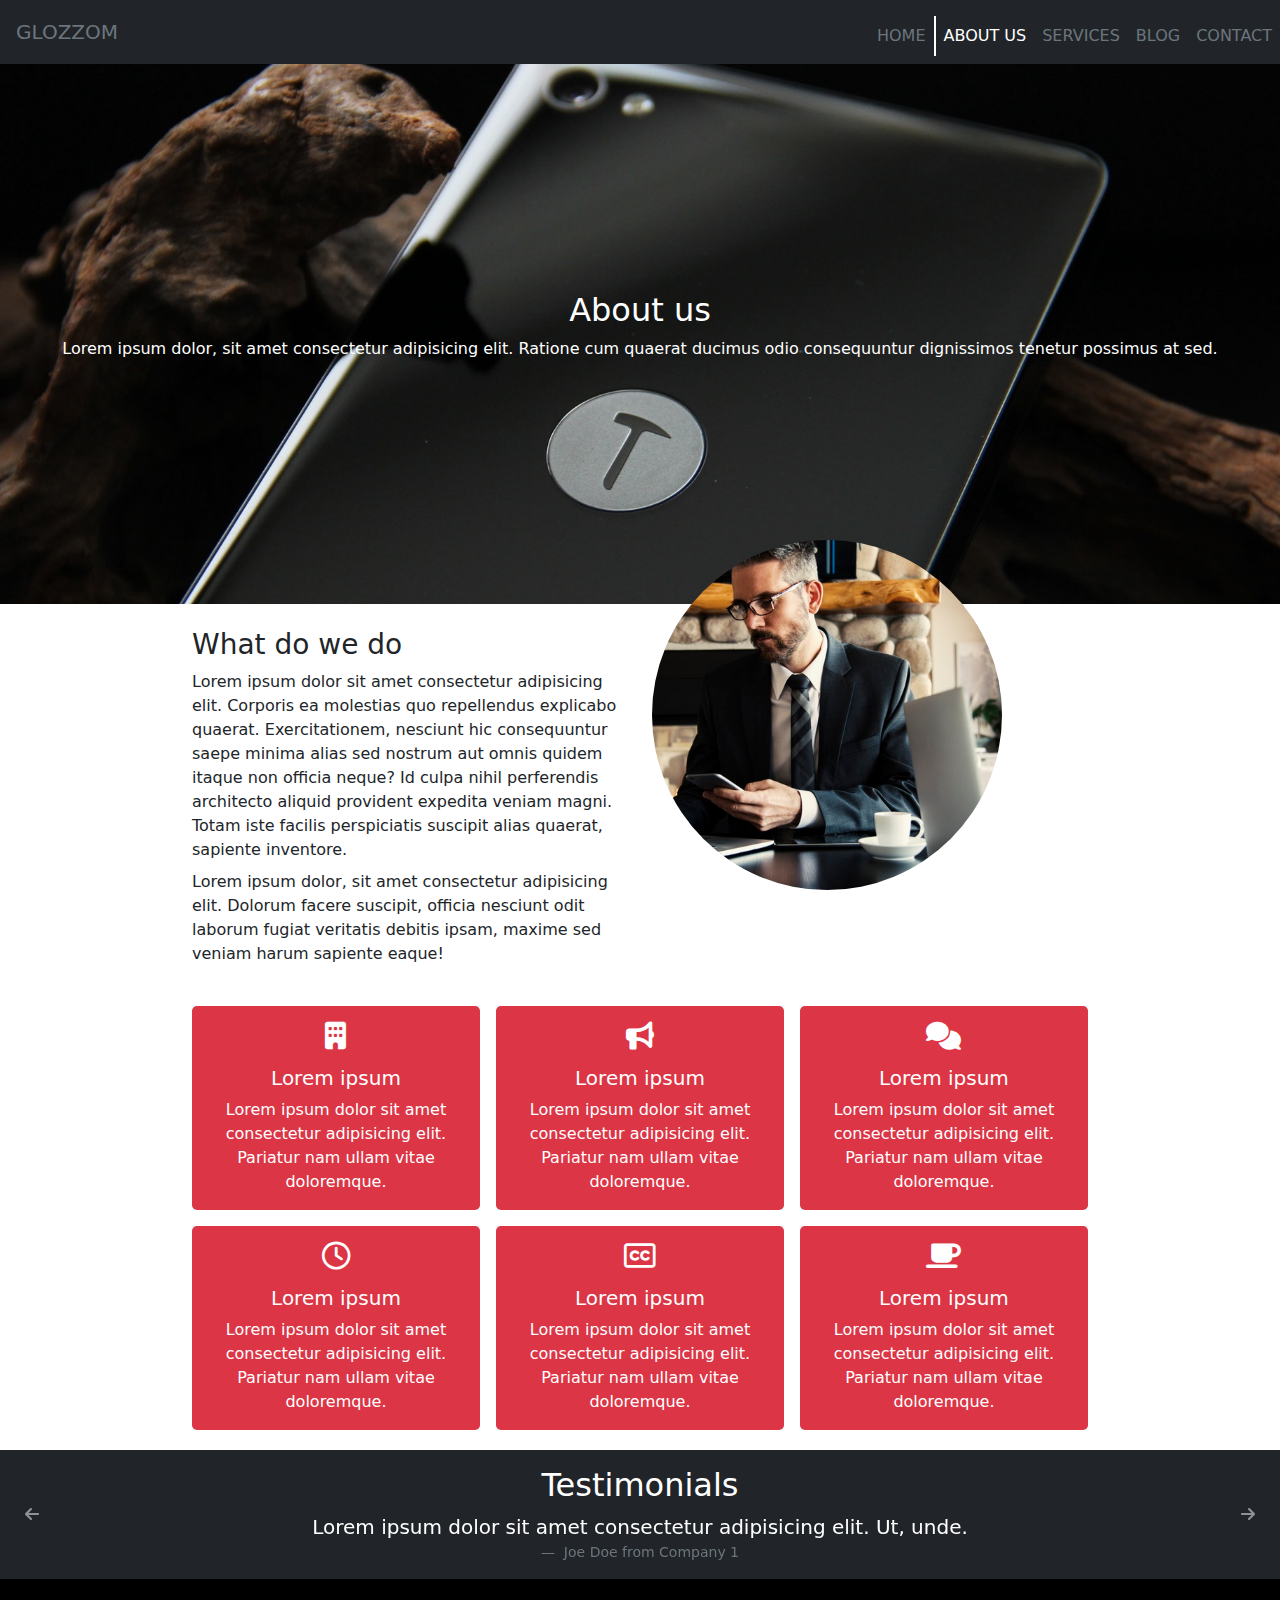
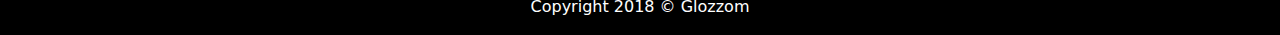
<file: aboutus.html>
<!DOCTYPE html>
<html>
  <head>
    <title>Glozzom</title>
    <meta charset="utf-8" />
    <meta name="viewport" content="width=device-width,initial-scale=1.0" />
    <!-- BOOTSTRAP CSS -->
    <link
      rel="stylesheet"
      href="https://cdn.jsdelivr.net/npm/bootstrap@5.3.3/dist/css/bootstrap.min.css"
      integrity="sha384-QWTKZyjpPEjISv5WaRU9OFeRpok6YctnYmDr5pNlyT2bRjXh0JMhjY6hW+ALEwIH"
      crossorigin="anonymous"
    />
    <link
      rel="stylesheet"
      href="https://cdnjs.cloudflare.com/ajax/libs/font-awesome/6.7.1/css/all.min.css"
    />
    <link rel="stylesheet" href="./style.css" />
  </head>
  <body>
    <!-- Navigation -->
    <nav class="navbar navbar-expand-md bg-dark">
      <div class="container-fluid p-0 ps-md-3">
        <a
          class="navbar-brand text-uppercase text-secondary ms-3 ms-md-0"
          href="./index.html"
          >Glozzom</a
        >
        <button
          class="navbar-toggler border-0"
          type="button"
          data-bs-toggle="collapse"
          data-bs-target="#navbarNav"
          aria-controls="navbarNav"
          aria-expanded="false"
          aria-label="Toggle navigation"
        >
          <span class="text-white"><i class="fa-solid fa-bars"></i></span>
        </button>
        <div
          class="collapse navbar-collapse justify-content-end"
          id="navbarNav"
        >
          <ul class="navbar-nav pt-2 border-top border-2 border-black">
            <li class="nav-item">
              <a
                class="nav-link text-secondary text-uppercase nav-link-hover link-light ms-3 ms-md-0"
                aria-current="page"
                href="./index.html"
                >Home</a
              >
            </li>
            <li class="nav-item">
              <div class="border-start border-2 border-white">
                <a
                  class="nav-link active text-white text-uppercase ms-3 ms-md-0"
                  href="./aboutus.html"
                  >About Us</a
                >
              </div>
            </li>
            <li class="nav-item">
              <a
                class="nav-link text-secondary text-uppercase nav-link-hover link-light ms-3 ms-md-0"
                href="./services.html"
                >Services</a
              >
            </li>
            <li class="nav-item">
              <a
                class="nav-link text-secondary text-uppercase nav-link-hover link-light ms-3 ms-md-0"
                href="./blog.html"
                >Blog</a
              >
            </li>
            <li class="nav-item">
              <a
                class="nav-link text-secondary text-uppercase nav-link-hover link-light ms-3 ms-md-0"
                href="./contact.html"
                >Contact</a
              >
            </li>
          </ul>
        </div>
      </div>
    </nav>

    <!-- Banner -->
    <div
      class="aboutUs__banner d-flex align-items-center justify-content-center"
    >
      <div class="text-white text-center">
        <h2>About us</h2>
        <p>
          Lorem ipsum dolor, sit amet consectetur adipisicing elit. Ratione cum
          quaerat ducimus odio consequuntur dignissimos tenetur possimus at sed.
        </p>
      </div>
    </div>

    <!-- What do we do -->
    <div class="container-70 aboutUs_description">
      <div class="row">
        <div class="col-md-6 col-12">
          <p class="fs-3 mb-1">What do we do</p>
          <p class="mb-2">
            Lorem ipsum dolor sit amet consectetur adipisicing elit. Corporis ea
            molestias quo repellendus explicabo quaerat. Exercitationem,
            nesciunt hic consequuntur saepe minima alias sed nostrum aut omnis
            quidem itaque non officia neque? Id culpa nihil perferendis
            architecto aliquid provident expedita veniam magni. Totam iste
            facilis perspiciatis suscipit alias quaerat, sapiente inventore.
          </p>
          <p class="mb-0">
            Lorem ipsum dolor, sit amet consectetur adipisicing elit. Dolorum
            facere suscipit, officia nesciunt odit laborum fugiat veritatis
            debitis ipsam, maxime sed veniam harum sapiente eaque!
          </p>
        </div>
        <div class="col-md-6 col-12 d-none d-md-block">
          <img
            src="./Images/aboutus.jpeg"
            alt="Businessman"
            class="rounded-circle position-absolute"
          />
        </div>
      </div>
    </div>

    <!-- Services cards -->
    <div class="container-70">
      <div class="row g-3">
        <div class="col-md-4 col-12">
          <div
            class="card text-center overflow-hidden border-0"
            style="border-radius: 5px"
          >
            <div class="card-body bg-danger text-white">
              <i class="fa-solid fa-building mb-3 fs-3"></i>
              <h5 class="card-title">Lorem ipsum</h5>
              <p class="card-text">
                Lorem ipsum dolor sit amet consectetur adipisicing elit.
                Pariatur nam ullam vitae doloremque.
              </p>
            </div>
          </div>
        </div>
        <div class="col-md-4 col-12">
          <div
            class="card text-center overflow-hidden border-0"
            style="border-radius: 5px"
          >
            <div class="card-body bg-danger text-white">
              <i class="fa-solid fa-bullhorn mb-3 fs-3"></i>
              <h5 class="card-title">Lorem ipsum</h5>
              <p class="card-text">
                Lorem ipsum dolor sit amet consectetur adipisicing elit.
                Pariatur nam ullam vitae doloremque.
              </p>
            </div>
          </div>
        </div>
        <div class="col-md-4 col-12">
          <div
            class="card text-center overflow-hidden border-0"
            style="border-radius: 5px"
          >
            <div class="card-body bg-danger text-white">
              <i class="fa-solid fa-comments mb-3 fs-3"></i>
              <h5 class="card-title">Lorem ipsum</h5>
              <p class="card-text">
                Lorem ipsum dolor sit amet consectetur adipisicing elit.
                Pariatur nam ullam vitae doloremque.
              </p>
            </div>
          </div>
        </div>
        <div class="col-md-4 col-12">
          <div
            class="card text-center overflow-hidden border-0"
            style="border-radius: 5px"
          >
            <div class="card-body bg-danger text-white">
              <i class="fa-regular fa-clock mb-3 fs-3"></i>
              <h5 class="card-title">Lorem ipsum</h5>
              <p class="card-text">
                Lorem ipsum dolor sit amet consectetur adipisicing elit.
                Pariatur nam ullam vitae doloremque.
              </p>
            </div>
          </div>
        </div>
        <div class="col-md-4 col-12">
          <div
            class="card text-center overflow-hidden border-0"
            style="border-radius: 5px"
          >
            <div class="card-body bg-danger text-white">
              <i class="fa-regular fa-closed-captioning mb-3 fs-3"></i>
              <h5 class="card-title">Lorem ipsum</h5>
              <p class="card-text">
                Lorem ipsum dolor sit amet consectetur adipisicing elit.
                Pariatur nam ullam vitae doloremque.
              </p>
            </div>
          </div>
        </div>
        <div class="col-md-4 col-12">
          <div
            class="card text-center overflow-hidden border-0"
            style="border-radius: 5px"
          >
            <div class="card-body bg-danger text-white">
              <i class="fa-solid fa-mug-saucer mb-3 fs-3"></i>
              <h5 class="card-title">Lorem ipsum</h5>
              <p class="card-text">
                Lorem ipsum dolor sit amet consectetur adipisicing elit.
                Pariatur nam ullam vitae doloremque.
              </p>
            </div>
          </div>
        </div>
      </div>
    </div>

    <!-- Testimonials -->
    <div id="carouselExample" class="carousel slide bg-dark text-white">
      <h2 class="text-center pt-3">Testimonials</h2>
      <div class="carousel-inner">
        <div class="carousel-item active text-center">
          <figure class="text-center">
            <blockquote class="blockquote">
              <p>
                Lorem ipsum dolor sit amet consectetur adipisicing elit. Ut,
                unde.
              </p>
            </blockquote>
            <figcaption class="blockquote-footer">
              Joe Doe from Company 1
            </figcaption>
          </figure>
        </div>
        <div class="carousel-item text-center">
          <blockquote class="blockquote">
              <p>
                Lorem ipsum dolor, sit amet consectetur adipisicing.
              </p>
            </blockquote>
            <figcaption class="blockquote-footer">
              Joe Doe from Company 2
            </figcaption>
          </figure>
        </div>
        <div class="carousel-item text-center">
          <blockquote class="blockquote">
              <p>
                Lorem ipsum dolor sit amet consectetur adipisicing elit. Ipsa impedit nam sed tempore ea veritatis.
              </p>
            </blockquote>
            <figcaption class="blockquote-footer">
              Joe Doe from Company 3
            </figcaption>
          </figure>
        </div>
      </div>
      <button
        class="carousel-control-prev"
        style="width: 5%;"
        type="button"
        data-bs-target="#carouselExample"
        data-bs-slide="prev"
      >
        <span aria-hidden="true"> <i class="fa-solid fa-arrow-left"></i></span>
        <span class="visually-hidden">Previous</span>
      </button>
      <button
        class="carousel-control-next" 
        style="width: 5%;"
        type="button"
        data-bs-target="#carouselExample"
        data-bs-slide="next"
      >
        <span aria-hidden="true"><i class="fa-solid fa-arrow-right"></i></span>
        <span class="visually-hidden">Next</span>
      </button>
    </div>

    <!-- Footer -->
     <footer class="container-fluid bg-black text-white text-center">
      <p class="mb-0 p-3">Copyright 2018 &copy; Glozzom</p>
     </footer>

    <!-- POPPER JS -->
    <script
      src="https://cdn.jsdelivr.net/npm/bootstrap@5.3.3/dist/js/bootstrap.bundle.min.js"
      integrity="sha384-YvpcrYf0tY3lHB60NNkmXc5s9fDVZLESaAA55NDzOxhy9GkcIdslK1eN7N6jIeHz"
      crossorigin="anonymous"
    ></script>
  </body>
</html>
</file>
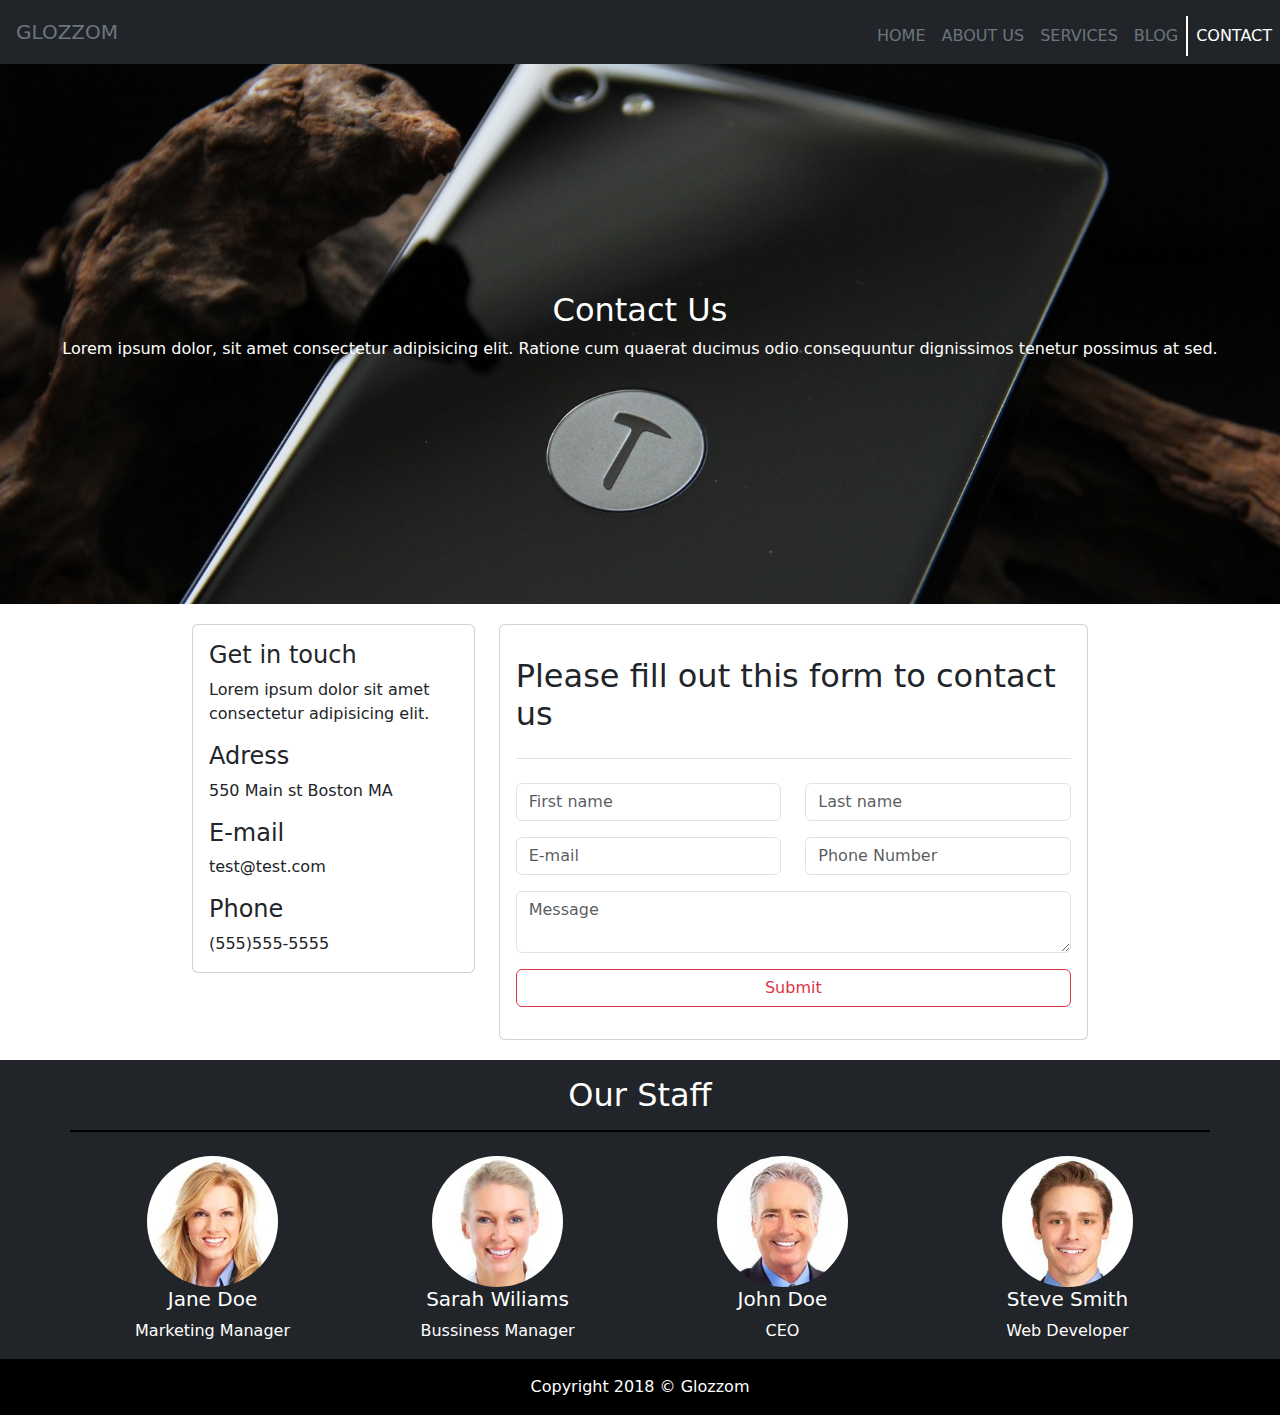
<file: contact.html>
<!DOCTYPE html>
<html>
  <head>
    <title>Glozzom</title>
    <meta charset="utf-8" />
    <meta name="viewport" content="width=device-width,initial-scale=1.0" />
    <!-- BOOTSTRAP CSS -->
    <link
      rel="stylesheet"
      href="https://cdn.jsdelivr.net/npm/bootstrap@5.3.3/dist/css/bootstrap.min.css"
      integrity="sha384-QWTKZyjpPEjISv5WaRU9OFeRpok6YctnYmDr5pNlyT2bRjXh0JMhjY6hW+ALEwIH"
      crossorigin="anonymous"
    />
    <link
      rel="stylesheet"
      href="https://cdnjs.cloudflare.com/ajax/libs/font-awesome/6.7.1/css/all.min.css"
    />
    <link rel="stylesheet" href="./style.css" />
  </head>
  <body>
    <!-- Navigation -->
    <nav class="navbar navbar-expand-md bg-dark">
      <div class="container-fluid p-0 ps-md-3">
        <a
          class="navbar-brand text-uppercase text-secondary ms-3 ms-md-0"
          href="./index.html"
          >Glozzom</a
        >
        <button
          class="navbar-toggler border-0"
          type="button"
          data-bs-toggle="collapse"
          data-bs-target="#navbarNav"
          aria-controls="navbarNav"
          aria-expanded="false"
          aria-label="Toggle navigation"
        >
          <span class="text-white"><i class="fa-solid fa-bars"></i></span>
        </button>
        <div
          class="collapse navbar-collapse justify-content-end"
          id="navbarNav"
        >
          <ul class="navbar-nav pt-2 border-top border-2 border-black">
            <li class="nav-item">
              <a
                class="nav-link text-secondary text-uppercase nav-link-hover link-light ms-3 ms-md-0"
                aria-current="page"
                href="./index.html"
                >Home</a
              >
            </li>
            <li class="nav-item">
              <a
                class="nav-link text-secondary text-uppercase nav-link-hover link-light ms-3 ms-md-0"
                href="./aboutus.html"
                >About us</a
              >
            </li>
            <li class="nav-item">
              <a
                class="nav-link text-secondary text-uppercase nav-link-hover link-light ms-3 ms-md-0"
                href="./services.html"
                >Services</a
              >
            </li>
            <li class="nav-item">
              <a
                class="nav-link text-secondary text-uppercase nav-link-hover link-light ms-3 ms-md-0"
                href="./blog.html"
                >Blog</a
              >
            </li>
            <li class="nav-item">
              <div class="border-start border-2 border-white">
                <a
                  class="nav-link active text-white text-uppercase ms-3 ms-md-0"
                  href="./contact.html"
                  >Contact</a
                >
              </div>
            </li>
          </ul>
        </div>
      </div>
    </nav>

    <!-- Banner -->
    <div
      class="aboutUs__banner d-flex align-items-center justify-content-center"
    >
      <div class="text-white text-center">
        <h2>Contact Us</h2>
        <p>
          Lorem ipsum dolor, sit amet consectetur adipisicing elit. Ratione cum
          quaerat ducimus odio consequuntur dignissimos tenetur possimus at sed.
        </p>
      </div>
    </div>

    <!-- Info -->
    <div class="container-70">
      <!-- Contact -->
      <div class="row gy-3">
        <div class="col-md-4">
          <div class="card">
            <div class="card-body">
              <h4>Get in touch</h4>
              <p>Lorem ipsum dolor sit amet consectetur adipisicing elit.</p>
              <h4>Adress</h4>
              <p>550 Main st Boston MA</p>
              <h4>E-mail</h4>
              <p>test@test.com</p>
              <h4>Phone</h4>
              <p class="mb-0">(555)555-5555</p>
            </div>
          </div>
        </div>
        <!-- From -->
        <div class="col-md-8">
          <div class="card py-3">
            <div class="card-body">
              <h2 class="mb-4">Please fill out this form to contact us</h2>
              <form class="border-top border-1 pt-4">
                <div class="row gy-3">
                  <div class="col-lg-6">
                    <input
                      type="text"
                      class="form-control"
                      id="fname"
                      name="fname"
                      placeholder="First name"
                      aria-label="First name"
                    />
                  </div>
                  <div class="col-lg-6">
                    <input
                      type="text"
                      class="form-control"
                      id="lname"
                      name="lname"
                      placeholder="Last name"
                      aria-label="Last name"
                    />
                  </div>
                  <div class="col-lg-6">
                    <input
                      type="email"
                      class="form-control"
                      id="email"
                      name="email"
                      placeholder="E-mail"
                      aria-label="E-mail"
                    />
                  </div>
                  <div class="col-lg-6">
                    <input
                      type="tel"
                      class="form-control"
                      id="phone"
                      name="phone"
                      placeholder="Phone Number"
                      aria-label="Phone Number"
                    />
                  </div>
                  <div class="col">
                    <textarea
                      id="textarea"
                      name="textarea"
                      id="message"
                      name="message"
                      placeholder="Message"
                      class="form-control"
                    ></textarea>
                  </div>
                  <div class="col-12 d-grid">
                    <button class="btn btn-outline-danger" type="submit">
                      Submit
                    </button>
                  </div>
                </div>
              </form>
            </div>
          </div>
        </div>
      </div>
    </div>

    <!-- Our Staff -->
    <div class="container-fluid bg-dark">
      <div class="container text-white">
        <h2 class="text-center mb-0 py-3">Our Staff</h2>
        <div class="row border-top border-2 border-black pt-4">
          <div class="col-md-3 text-center">
            <img
              src="./Images/person1.jpg"
              alt="Marketing Manager"
              class="rounded-circle w-50"
            />
            <h5>Jane Doe</h5>
            <p>Marketing Manager</p>
          </div>
          <div class="col-md-3 text-center">
            <img
              src="./Images/person2.jpg"
              alt="Bussiness Manager"
              class="rounded-circle w-50"
            />
            <h5>Sarah Wiliams</h5>
            <p>Bussiness Manager</p>
          </div>
          <div class="col-md-3 text-center">
            <img
              src="./Images/person3.jpg"
              alt="CEO"
              class="rounded-circle w-50"
            />
            <h5>John Doe</h5>
            <p>CEO</p>
          </div>
          <div class="col-md-3 text-center">
            <img
              src="./Images/person4.jpg"
              alt="Web Developer"
              class="rounded-circle w-50"
            />
            <h5>Steve Smith</h5>
            <p>Web Developer</p>
          </div>
        </div>
      </div>
    </div>

    <!-- Footer -->
    <footer class="container-fluid bg-black text-white text-center">
      <p class="mb-0 p-3">Copyright 2018 &copy; Glozzom</p>
    </footer>

    <!-- POPPER JS -->
    <script
      src="https://cdn.jsdelivr.net/npm/bootstrap@5.3.3/dist/js/bootstrap.bundle.min.js"
      integrity="sha384-YvpcrYf0tY3lHB60NNkmXc5s9fDVZLESaAA55NDzOxhy9GkcIdslK1eN7N6jIeHz"
      crossorigin="anonymous"
    ></script>
  </body>
</html>
</file>
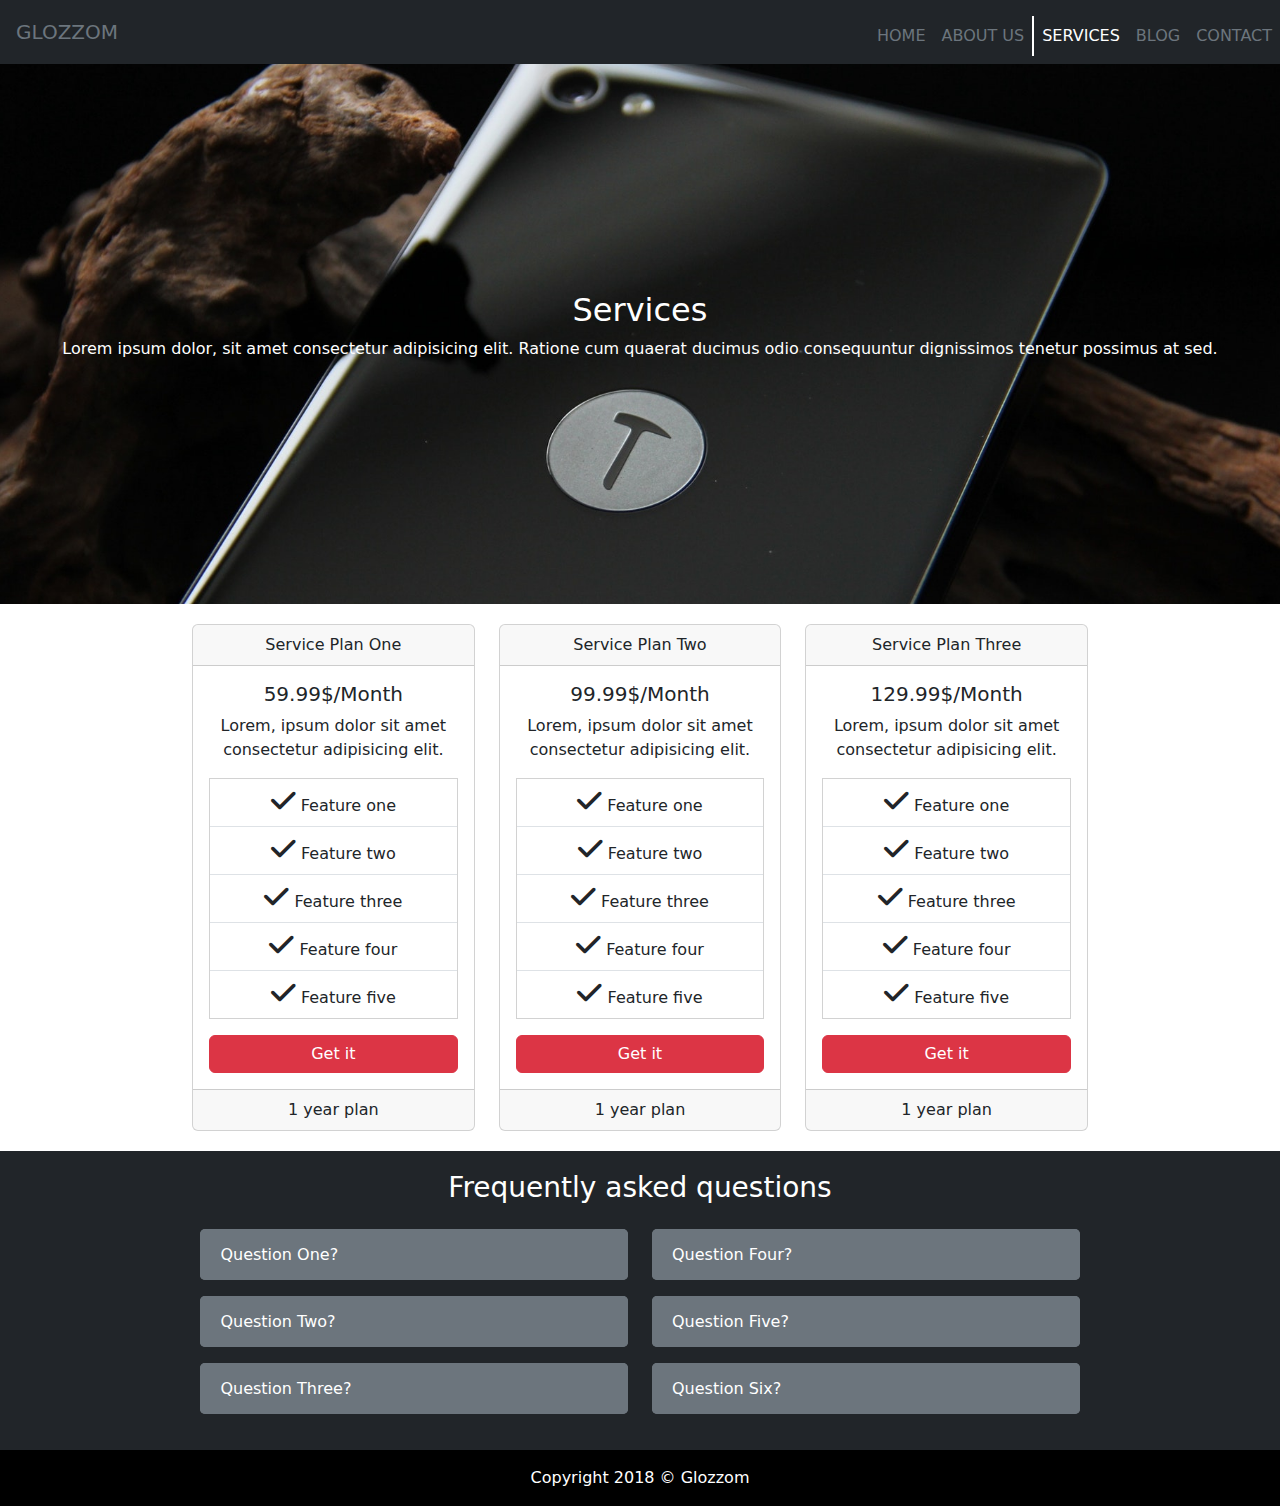
<file: services.html>
<!DOCTYPE html>
<html>
  <head>
    <title>Glozzom</title>
    <meta charset="utf-8" />
    <meta name="viewport" content="width=device-width,initial-scale=1.0" />
    <!-- BOOTSTRAP CSS -->
    <link
      rel="stylesheet"
      href="https://cdn.jsdelivr.net/npm/bootstrap@5.3.3/dist/css/bootstrap.min.css"
      integrity="sha384-QWTKZyjpPEjISv5WaRU9OFeRpok6YctnYmDr5pNlyT2bRjXh0JMhjY6hW+ALEwIH"
      crossorigin="anonymous"
    />
    <link
      rel="stylesheet"
      href="https://cdnjs.cloudflare.com/ajax/libs/font-awesome/6.7.1/css/all.min.css"
    />
    <link rel="stylesheet" href="./style.css" />
  </head>
  <body>
    <!-- Navigation -->
    <nav class="navbar navbar-expand-md bg-dark">
      <div class="container-fluid p-0 ps-md-3">
        <a
          class="navbar-brand text-uppercase text-secondary ms-3 ms-md-0"
          href="./index.html"
          >Glozzom</a
        >
        <button
          class="navbar-toggler border-0"
          type="button"
          data-bs-toggle="collapse"
          data-bs-target="#navbarNav"
          aria-controls="navbarNav"
          aria-expanded="false"
          aria-label="Toggle navigation"
        >
          <span class="text-white"><i class="fa-solid fa-bars"></i></span>
        </button>
        <div
          class="collapse navbar-collapse justify-content-end"
          id="navbarNav"
        >
          <ul class="navbar-nav pt-2 border-top border-2 border-black">
            <li class="nav-item">
              <a
                class="nav-link text-secondary text-uppercase nav-link-hover link-light ms-3 ms-md-0"
                href="./index.html"
                >Home</a
              >
            </li>
            <li class="nav-item">
              <a
                class="nav-link text-secondary text-uppercase nav-link-hover link-light ms-3 ms-md-0"
                href="./aboutus.html"
                >About Us</a
              >
            </li>
            <li class="nav-item">
              <div class="border-start border-2 border-white">
                <a
                  class="nav-link active text-white text-uppercase ms-3 ms-md-0"
                  aria-current="page"
                  href="./services.html"
                  >Services</a
                >
              </div>
            </li>
            <li class="nav-item">
              <a
                class="nav-link text-secondary text-uppercase nav-link-hover link-light ms-3 ms-md-0"
                href="./blog.html"
                >Blog</a
              >
            </li>
            <li class="nav-item">
              <a
                class="nav-link text-secondary text-uppercase nav-link-hover link-light ms-3 ms-md-0"
                href="./contact.html"
                >Contact</a
              >
            </li>
          </ul>
        </div>
      </div>
    </nav>

    <!-- Banner -->
    <div
      class="aboutUs__banner d-flex align-items-center justify-content-center"
    >
      <div class="text-white text-center">
        <h2>Services</h2>
        <p>
          Lorem ipsum dolor, sit amet consectetur adipisicing elit. Ratione cum
          quaerat ducimus odio consequuntur dignissimos tenetur possimus at sed.
        </p>
      </div>
    </div>

    <!-- Service Plans -->
    <div class="container-70">
      <div class="row gy-3">
        <div class="col-md-4 col-12">
          <div class="card text-center">
            <div class="card-header">Service Plan One</div>
            <div class="card-body">
              <h5 class="card-title">59.99$/Month</h5>
              <p>Lorem, ipsum dolor sit amet consectetur adipisicing elit.</p>
              <div class="card mb-3" style="border-radius: 0">
                <ul class="list-group list-group-flush">
                  <li class="list-group-item">
                    <i class="fa-solid fa-check fs-3"></i> Feature one
                  </li>
                  <li class="list-group-item">
                    <i class="fa-solid fa-check fs-3"></i> Feature two
                  </li>
                  <li class="list-group-item">
                    <i class="fa-solid fa-check fs-3"></i> Feature three
                  </li>
                  <li class="list-group-item">
                    <i class="fa-solid fa-check fs-3"></i> Feature four
                  </li>
                  <li class="list-group-item">
                    <i class="fa-solid fa-check fs-3"></i> Feature five
                  </li>
                </ul>
              </div>
              <a href="#" class="btn btn-danger w-100">Get it</a>
            </div>
            <div class="card-footer text-body-black">1 year plan</div>
          </div>
        </div>
        <div class="col-md-4 col-12">
          <div class="card text-center">
            <div class="card-header">Service Plan Two</div>
            <div class="card-body">
              <h5 class="card-title">99.99$/Month</h5>
              <p>Lorem, ipsum dolor sit amet consectetur adipisicing elit.</p>
              <div class="card mb-3" style="border-radius: 0">
                <ul class="list-group list-group-flush">
                  <li class="list-group-item">
                    <i class="fa-solid fa-check fs-3"></i> Feature one
                  </li>
                  <li class="list-group-item">
                    <i class="fa-solid fa-check fs-3"></i> Feature two
                  </li>
                  <li class="list-group-item">
                    <i class="fa-solid fa-check fs-3"></i> Feature three
                  </li>
                  <li class="list-group-item">
                    <i class="fa-solid fa-check fs-3"></i> Feature four
                  </li>
                  <li class="list-group-item">
                    <i class="fa-solid fa-check fs-3"></i> Feature five
                  </li>
                </ul>
              </div>
              <a href="#" class="btn btn-danger w-100">Get it</a>
            </div>
            <div class="card-footer text-body-black">1 year plan</div>
          </div>
        </div>
        <div class="col-md-4 col-12">
          <div class="card text-center">
            <div class="card-header">Service Plan Three</div>
            <div class="card-body">
              <h5 class="card-title">129.99$/Month</h5>
              <p>Lorem, ipsum dolor sit amet consectetur adipisicing elit.</p>
              <div class="card mb-3" style="border-radius: 0">
                <ul class="list-group list-group-flush">
                  <li class="list-group-item">
                    <i class="fa-solid fa-check fs-3"></i> Feature one
                  </li>
                  <li class="list-group-item">
                    <i class="fa-solid fa-check fs-3"></i> Feature two
                  </li>
                  <li class="list-group-item">
                    <i class="fa-solid fa-check fs-3"></i> Feature three
                  </li>
                  <li class="list-group-item">
                    <i class="fa-solid fa-check fs-3"></i> Feature four
                  </li>
                  <li class="list-group-item">
                    <i class="fa-solid fa-check fs-3"></i> Feature five
                  </li>
                </ul>
              </div>
              <a href="#" class="btn btn-danger w-100">Get it</a>
            </div>
            <div class="card-footer text-body-black">1 year plan</div>
          </div>
        </div>
      </div>
    </div>

    <!-- Frequently aksed questions -->
    <div class="container-fluid bg-dark">
      <div class="container-70">
        <h3 class="text-white text-center mb-4">Frequently asked questions</h3>
        <div class="row">
          <div class="col-md-6 col-12">
            <div class="accordion" id="accordionExample">
              <div
                class="accordion-item mb-3 overflow-hidden bg-secondary text-white border-0"
                style="border-radius: 5px"
              >
                <h2 class="accordion-header">
                  <button
                    class="accordion-button bg-secondary text-white"
                    type="button"
                    data-bs-toggle="collapse"
                    data-bs-target="#collapseOne"
                    aria-expanded="true"
                    aria-controls="collapseOne"
                  >
                    Question One?
                  </button>
                </h2>
                <div id="collapseOne" class="accordion-collapse collapse">
                  <div class="accordion-body">
                    Lorem ipsum dolor sit amet consectetur adipisicing elit.
                    Numquam perferendis similique vitae, id laboriosam eveniet
                    ex at tenetur placeat inventore praesentium soluta illo ut
                    explicabo amet saepe ratione culpa. Quia!
                  </div>
                </div>
              </div>
              <div
                class="accordion-item mb-3 overflow-hidden bg-secondary text-white border-0"
                style="border-radius: 5px"
              >
                <h2 class="accordion-header">
                  <button
                    class="accordion-button bg-secondary text-white"
                    type="button"
                    data-bs-toggle="collapse"
                    data-bs-target="#collapseTwo"
                    aria-expanded="true"
                    aria-controls="collapseTwo"
                  >
                    Question Two?
                  </button>
                </h2>
                <div id="collapseTwo" class="accordion-collapse collapse">
                  <div class="accordion-body">
                    Lorem ipsum dolor sit amet consectetur adipisicing elit.
                    Numquam perferendis similique vitae, id laboriosam eveniet
                    ex at tenetur placeat inventore praesentium soluta illo ut
                    explicabo amet saepe ratione culpa. Quia!
                  </div>
                </div>
              </div>
              <div
                class="accordion-item mb-3 overflow-hidden bg-secondary text-white border-0"
                style="border-radius: 5px"
              >
                <h2 class="accordion-header">
                  <button
                    class="accordion-button bg-secondary text-white"
                    type="button"
                    data-bs-toggle="collapse"
                    data-bs-target="#collapseThree"
                    aria-expanded="true"
                    aria-controls="collapseThree"
                  >
                    Question Three?
                  </button>
                </h2>
                <div id="collapseThree" class="accordion-collapse collapse">
                  <div class="accordion-body">
                    Lorem ipsum dolor sit amet consectetur adipisicing elit.
                    Numquam perferendis similique vitae, id laboriosam eveniet
                    ex at tenetur placeat inventore praesentium soluta illo ut
                    explicabo amet saepe ratione culpa. Quia!
                  </div>
                </div>
              </div>
            </div>
          </div>
          <div class="col-md-6 col-12">
            <div class="accordion" id="accordionExample">
              <div
                class="accordion-item mb-3 overflow-hidden bg-secondary text-white border-0"
                style="border-radius: 5px"
              >
                <h2 class="accordion-header">
                  <button
                    class="accordion-button bg-secondary text-white"
                    type="button"
                    data-bs-toggle="collapse"
                    data-bs-target="#collapseFour"
                    aria-expanded="true"
                    aria-controls="collapseFour"
                  >
                    Question Four?
                  </button>
                </h2>
                <div id="collapseFour" class="accordion-collapse collapse">
                  <div class="accordion-body">
                    Lorem ipsum dolor sit amet consectetur adipisicing elit.
                    Numquam perferendis similique vitae, id laboriosam eveniet
                    ex at tenetur placeat inventore praesentium soluta illo ut
                    explicabo amet saepe ratione culpa. Quia!
                  </div>
                </div>
              </div>
              <div
                class="accordion-item mb-3 overflow-hidden bg-secondary text-white border-0"
                style="border-radius: 5px"
              >
                <h2 class="accordion-header">
                  <button
                    class="accordion-button bg-secondary text-white"
                    type="button"
                    data-bs-toggle="collapse"
                    data-bs-target="#collapseFive"
                    aria-expanded="true"
                    aria-controls="collapseFive"
                  >
                    Question Five?
                  </button>
                </h2>
                <div id="collapseFive" class="accordion-collapse collapse">
                  <div class="accordion-body">
                    Lorem ipsum dolor sit amet consectetur adipisicing elit.
                    Numquam perferendis similique vitae, id laboriosam eveniet
                    ex at tenetur placeat inventore praesentium soluta illo ut
                    explicabo amet saepe ratione culpa. Quia!
                  </div>
                </div>
              </div>
              <div
                class="accordion-item mb-3 overflow-hidden bg-secondary text-white border-0"
                style="border-radius: 5px"
              >
                <h2 class="accordion-header">
                  <button
                    class="accordion-button bg-secondary text-white"
                    type="button"
                    data-bs-toggle="collapse"
                    data-bs-target="#collapseSix"
                    aria-expanded="true"
                    aria-controls="collapseSix"
                  >
                    Question Six?
                  </button>
                </h2>
                <div id="collapseSix" class="accordion-collapse collapse">
                  <div class="accordion-body">
                    Lorem ipsum dolor sit amet consectetur adipisicing elit.
                    Numquam perferendis similique vitae, id laboriosam eveniet
                    ex at tenetur placeat inventore praesentium soluta illo ut
                    explicabo amet saepe ratione culpa. Quia!
                  </div>
                </div>
              </div>
            </div>
          </div>
        </div>
      </div>
    </div>

    <!-- Footer -->
    <footer class="container-fluid bg-black text-white text-center">
      <p class="mb-0 p-3">Copyright 2018 &copy; Glozzom</p>
    </footer>

    <!-- POPPER JS -->
    <script
      src="https://cdn.jsdelivr.net/npm/bootstrap@5.3.3/dist/js/bootstrap.bundle.min.js"
      integrity="sha384-YvpcrYf0tY3lHB60NNkmXc5s9fDVZLESaAA55NDzOxhy9GkcIdslK1eN7N6jIeHz"
      crossorigin="anonymous"
    ></script>
  </body>
</html>
</file>
<file: style.css>
img {
  width: 100%;
}

.carousel-item img {
  max-width: 100%;
  height: 100%;
  object-fit: cover;
  object-position: top;
}

.carousel-caption {
  bottom: 30%;
  top: 30%;
}

.carousel-indicators [data-bs-target] {
  border: 2px solid white;
  background-color: transparent;
  border-radius: 5px;
}

.carousel-indicators .active {
  background-color: white;
}

.container-70 {
  width: 90%;
  margin-inline: auto;
  padding-block: 20px;

  @media screen and (min-width: 992px) {
    width: 70%;
  }
}

.homeParallax__1 {
  background-image: url("./Images/lights.jpg");
  min-height: 150px;
  background-size: cover;
  background-repeat: no-repeat;
  background-attachment: fixed;
  background-position: center;
  display: flex;
  align-items: center;
  justify-content: center;
}

.modalParallax {
  background-image: linear-gradient(rgb(0, 0, 0, 0.5), rgb(0, 0, 0, 0.7)),
    url("./Images/media.jpg");
  min-height: 150px;
  background-size: cover;
  background-repeat: no-repeat;
  background-attachment: fixed;
  background-position: center;
  display: flex;
  align-items: center;
  justify-content: center;
}

.aboutUs__banner {
  background-image: url("./Images/image1.jpg");
  min-height: 60vh;
  background-size: cover;
  background-repeat: no-repeat;
  background-attachment: fixed;
  background-position: top;
}

.container-70.aboutUs_description img {
  max-width: 350px;
  max-height: 350px;
  top: 60%;
}

.accordion-button:not(.collapsed) {
  background-color: transparent;
  box-shadow: none;
}

.accordion-button:focus {
  box-shadow: none;
}

.accordion-button::after {
  display: none;
}

.form-control:focus {
  box-shadow: 0px 3px 8px rgba(13, 110, 253, 0.25);
}

@media screen and (min-width: 768px) {
  .navbar-nav {
    border-top: none !important;
  }
}
</file>
